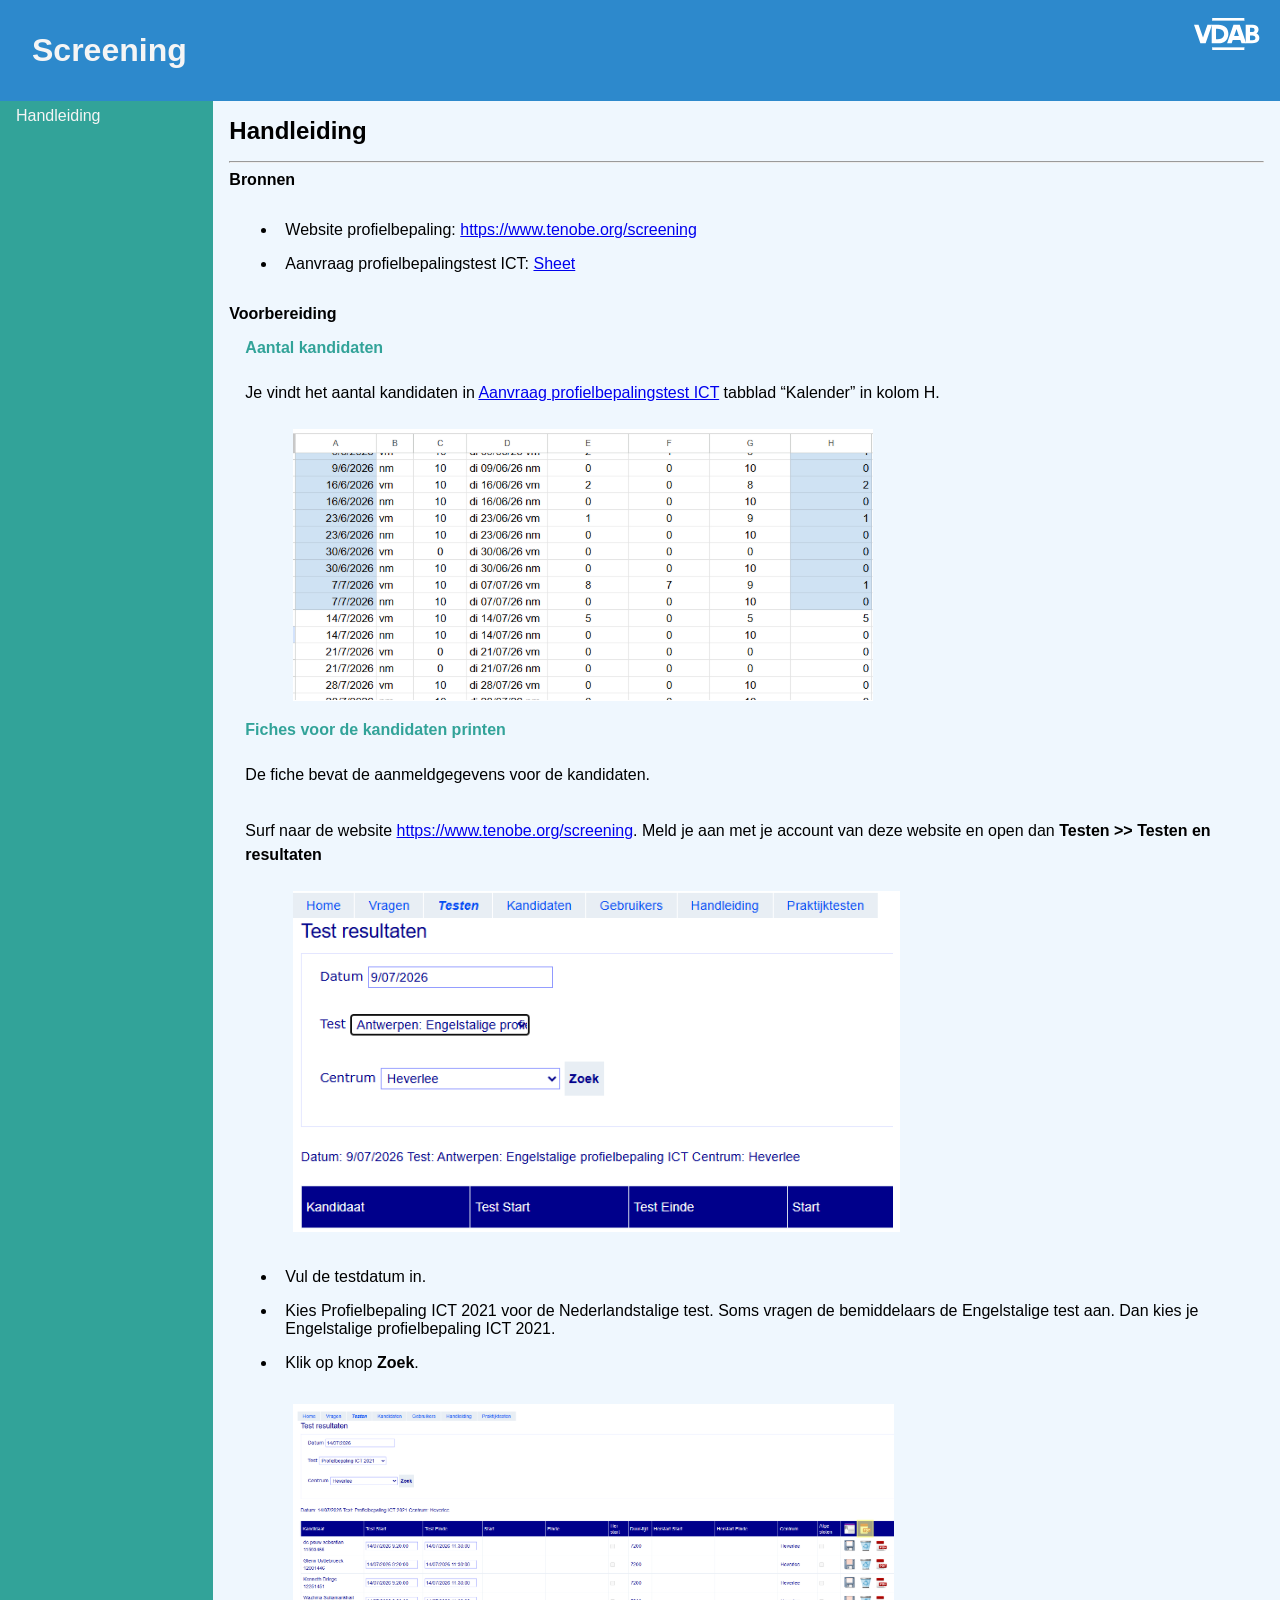
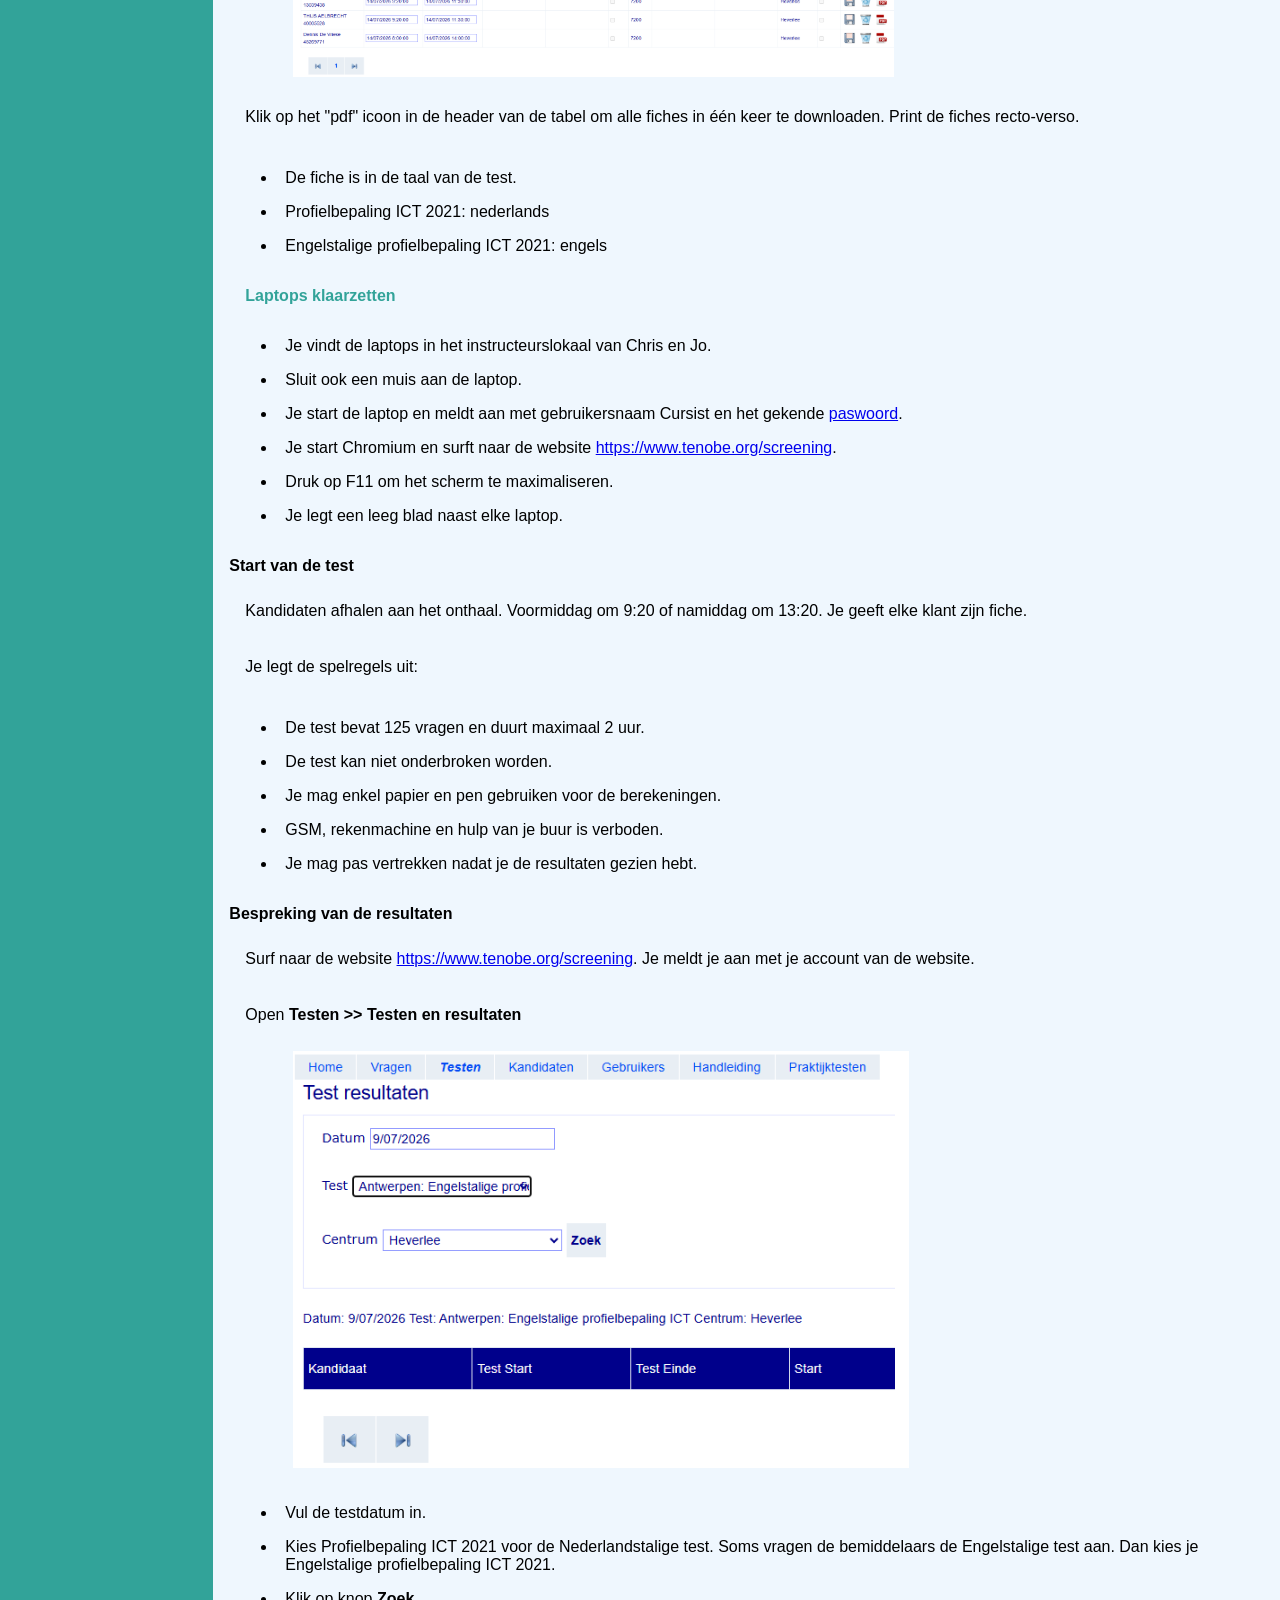
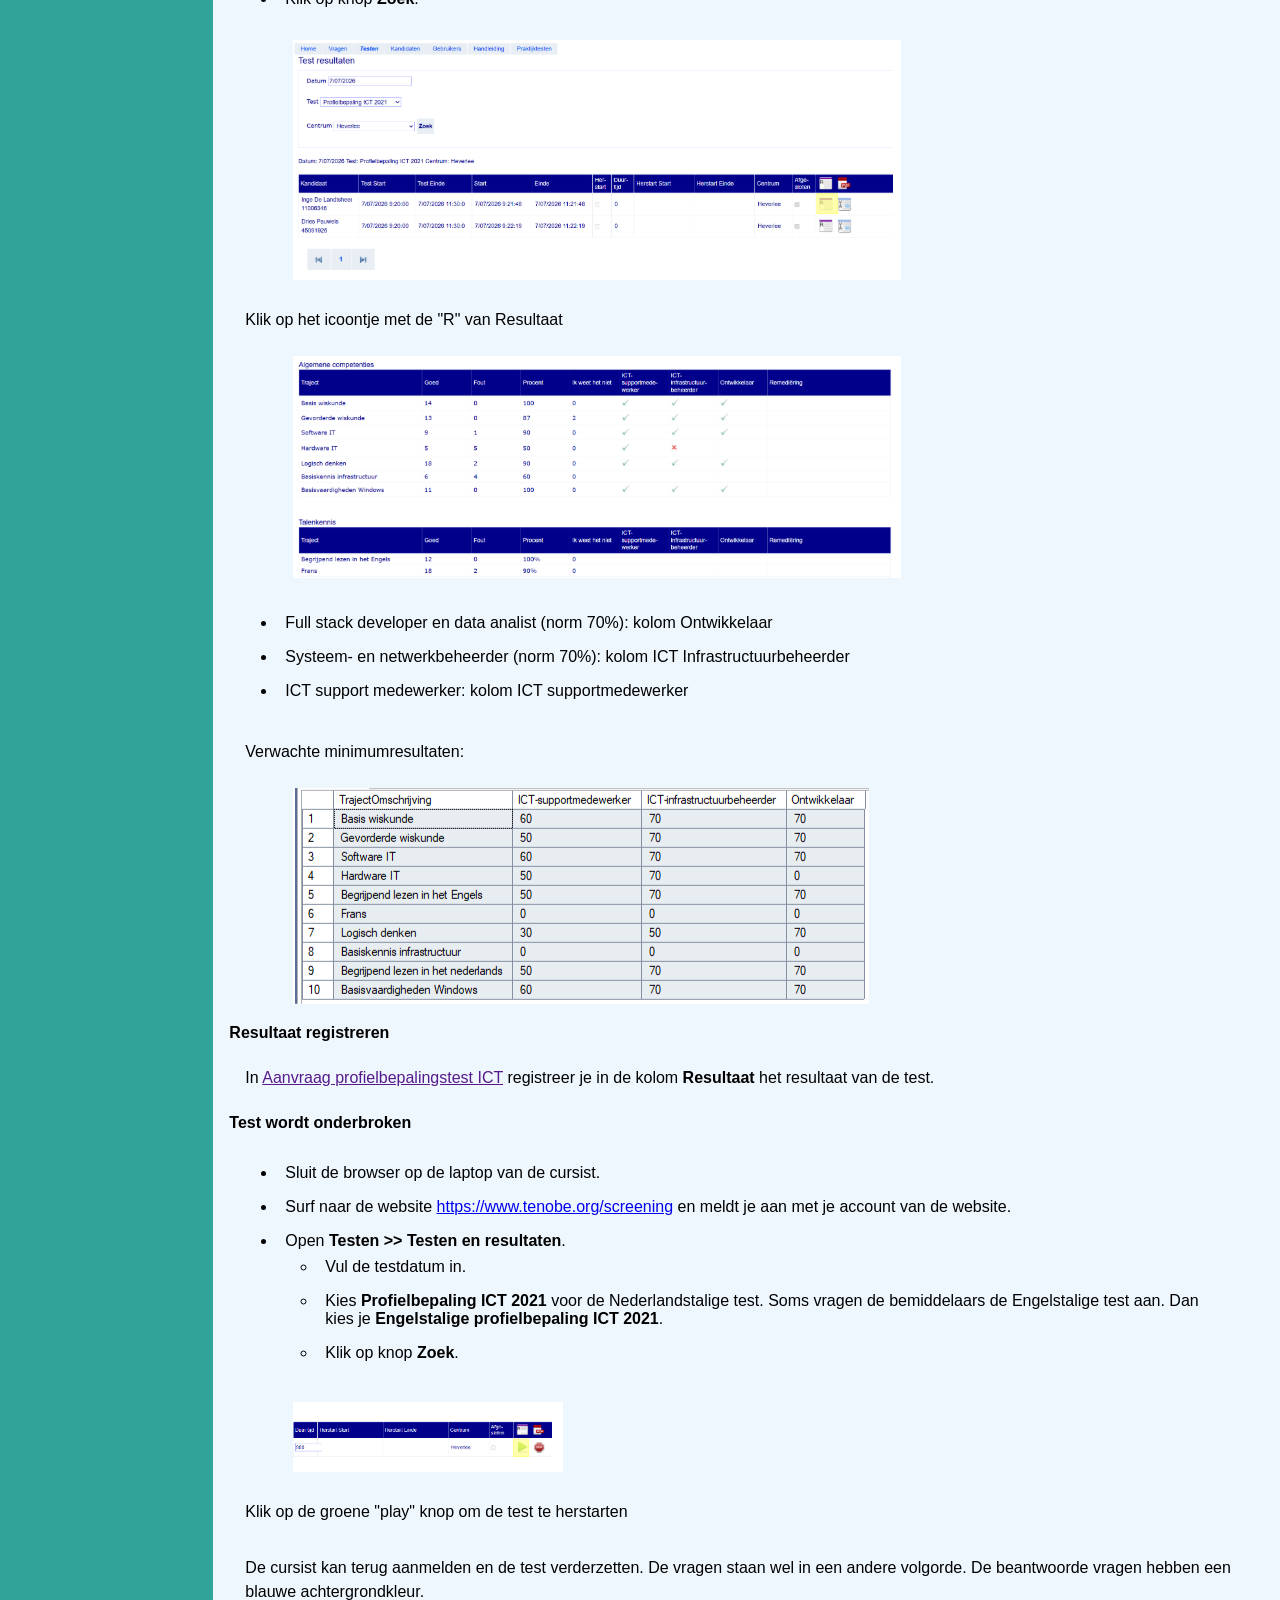
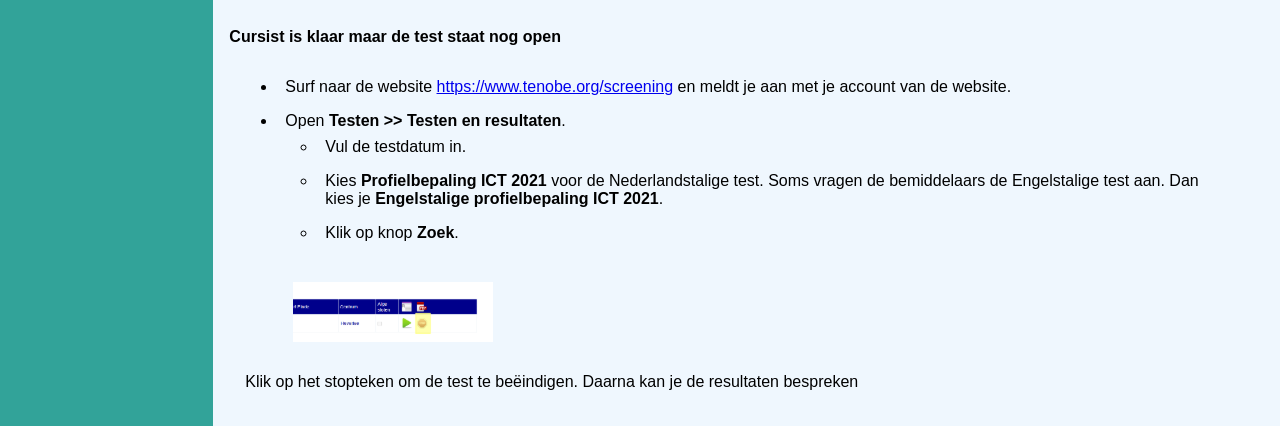
<file: index.html>
<!DOCTYPE html>
<html lang="nl">
<head>
    <meta charset="UTF-8">
    <meta name="viewport" content="width=device-width, initial-scale=1.0">
    <link rel="icon" type="image/png" href="img/vdab-logo.png">
    <title>Screening</title>
    <script type="module" src="js/app.js" defer></script>
    <link rel="stylesheet" href="css/main.css">
</head>
<body>
<div class="top" id="title_placeholder"></div>
<div class="bottom" id="page-content">
    <div class="left" id="menu_placeholder"></div>
    <div class="right" id="content_placeholder"></div>
</div>
</body>
</html>
</file>
<file: css/main.css>
* {
    margin: 0;
    padding: 0;
    box-sizing: border-box;
    font-size: 16px;
    font-family: Montserrat, sans-serif;
    /*font-family: Monospaced, Menlo, Monaco, Consolas, "Courier New", monospace;*/
}

#page-content {
    display: grid;
    grid-template-columns: 2fr 10fr;
}

h1 {
    font-size: 2rem;
    padding: 1em;
    color: whitesmoke;
    background-color: #2D89CC;
}

h2 {
    font-size: 1.5rem;
    margin-bottom: 1rem;
}

h3 {
    padding: .5rem 0;
}

h4 {
    color: #32A399;
    padding: .5rem 1rem;
}

p {
    line-height: 1.5;
    padding: 1rem;
}

.left {
    background-color: #32A399;
}

.right {
    padding: 1em;
    background-color: #EFF7FE;
}

.list {
    padding: 1rem 3rem
}

.list li {
    padding: .5rem;
}

.list > ul > li > ul {
    margin-left: 2rem;
}

nav > ul > li {
    padding: .4em 1em;
}

nav > ul > li:hover, .active {
    background-color: #19514c;
}

nav > ul > li > a {
    color: whitesmoke;
    text-decoration: none;
}

.floating-right {
    float: right;
}

.center {
    text-align: center;
}

.picture-frame {
    padding: .5rem 4rem;
}
</file>
